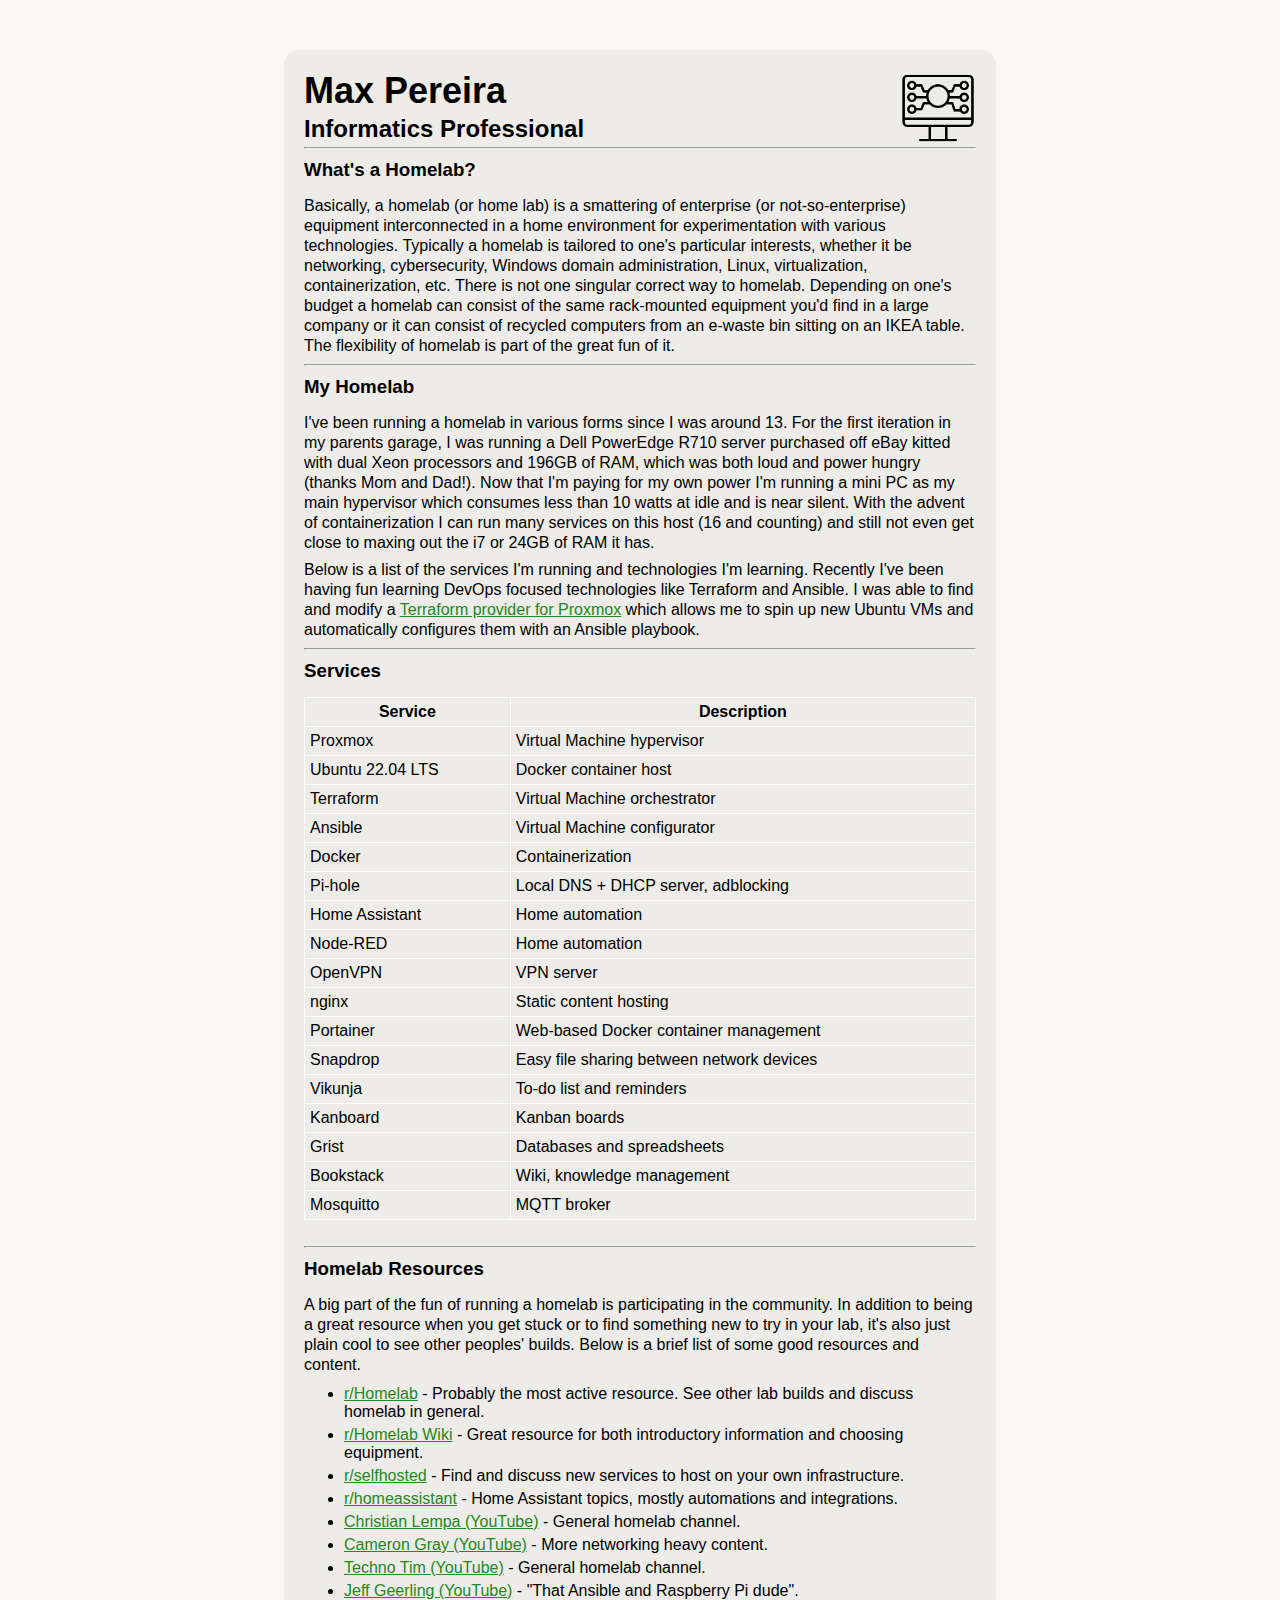
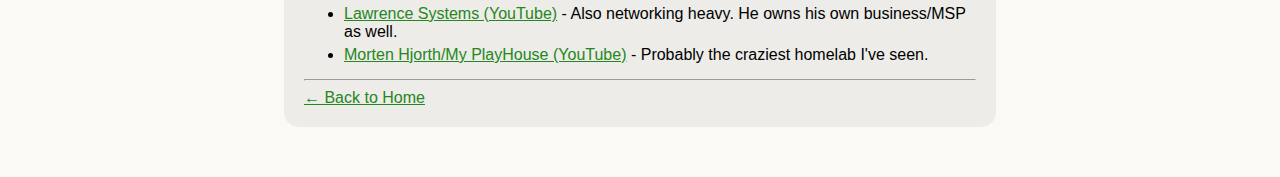
<file: articles/homelab/index.html>
<html>
<head>
	<title>Homelab | Max Pereira</title>
	<link rel="icon" type="image/png" href="../../favicon.png">
	<link rel="stylesheet" href="../../style.css">
	<script type="text/javascript" src="../../common.js"></script>
</head>
<body>
	<center>
		<div id="bigbox">
			<div id="content">
				<img src="../../informatics.png" id="infmIcon" align="right" width="76" height="76" alt="Icon of a computer screen showing a graph structure" title="Source: MindWorlds on Flaticon">
				<font id="name">Max Pereira</font>
				<font id="subheading"><p>Informatics Professional</p></font>
				<hr>
					<h3>What's a Homelab?</h3>
					<p>Basically, a homelab (or home lab) is a smattering of enterprise (or not-so-enterprise) equipment interconnected in a home environment for experimentation with various technologies. Typically a homelab is tailored to one's particular interests, whether it be networking, cybersecurity, Windows domain administration, Linux, virtualization, containerization, etc. There is not one singular correct way to homelab. Depending on one's budget a homelab can consist of the same rack-mounted equipment you'd find in a large company or it can consist of recycled computers from an e-waste bin sitting on an IKEA table. The flexibility of homelab is part of the great fun of it.</p>
					<hr>
					<h3>My Homelab</h3>
					<p>I've been running a homelab in various forms since I was around 13. For the first iteration in my parents garage, I was running a Dell PowerEdge R710 server purchased off eBay kitted with dual Xeon processors and 196GB of RAM, which was both loud and power hungry (thanks Mom and Dad!). Now that I'm paying for my own power I'm running a mini PC as my main hypervisor which consumes less than 10 watts at idle and is near silent. With the advent of containerization I can run many services on this host (16 and counting) and still not even get close to maxing out the i7 or 24GB of RAM it has.</p>
					<p>Below is a list of the services I'm running and technologies I'm learning. Recently I've been having fun learning DevOps focused technologies like Terraform and Ansible. I was able to find and modify a <a href="https://registry.terraform.io/providers/Telmate/proxmox/latest/docs">Terraform provider for Proxmox</a> which allows me to spin up new Ubuntu VMs and automatically configures them with an Ansible playbook.</p>
					<hr>
					<h3>Services</h3>
					<center>
						<table border="1" width="100%">
							<tr>
								<th>Service</th>
								<th>Description</th>
							</tr>
							<tr>
								<td>Proxmox</td>
								<td>Virtual Machine hypervisor</td>
							</tr>
							<tr>
								<td>Ubuntu 22.04 LTS</td>
								<td>Docker container host</td>
							</tr>
							<tr>
								<td>Terraform</td>
								<td>Virtual Machine orchestrator</td>
							</tr>
							<tr>
								<td>Ansible</td>
								<td>Virtual Machine configurator</td>
							</tr>
							<tr>
								<td>Docker</td>
								<td>Containerization</td>
							</tr>
							<tr>
								<td>Pi-hole</td>
								<td>Local DNS + DHCP server, adblocking</td>
							</tr>
							<tr>
								<td>Home Assistant</td>
								<td>Home automation</td>
							</tr>
							<tr>
								<td>Node-RED</td>
								<td>Home automation</td>
							</tr>
							<tr>
								<td>OpenVPN</td>
								<td>VPN server</td>
							</tr>
							<tr>
								<td>nginx</td>
								<td>Static content hosting</td>
							</tr>
							<tr>
								<td>Portainer</td>
								<td>Web-based Docker container management</td>
							</tr>	  
							<tr>
								<td>Snapdrop</td>
								<td>Easy file sharing between network devices</td>
							</tr>
							<tr>
								<td>Vikunja</td>
								<td>To-do list and reminders</td>
							</tr>
							<tr>
								<td>Kanboard</td>
								<td>Kanban boards</td>
							</tr>
							<tr>
								<td>Grist</td>
								<td>Databases and spreadsheets</td>
							</tr>
							<tr>
								<td>Bookstack</td>
								<td>Wiki, knowledge management</td>
							</tr>
							<tr>
								<td>Mosquitto</td>
								<td>MQTT broker</td>
							</tr>							
						</table>
						<br>
					</center>
					<hr>
					<h3>Homelab Resources</h3>
					<p>A big part of the fun of running a homelab is participating in the community. In addition to being a great resource when you get stuck or to find something new to try in your lab, it's also just plain cool to see other peoples' builds. Below is a brief list of some good resources and content.</p>
					<ul>
						<li><a href="https://old.reddit.com/r/homelab">r/Homelab</a> - Probably the most active resource. See other lab builds and discuss homelab in general.</li>
						<li><a href="https://old.reddit.com/r/homelab/wiki/index">r/Homelab Wiki</a> - Great resource for both introductory information and choosing equipment.</li>
						<li><a href="https://old.reddit.com/r/selfhosted">r/selfhosted</a> - Find and discuss new services to host on your own infrastructure.</li>
						<li><a href="https://old.reddit.com/r/homeassistant">r/homeassistant</a> - Home Assistant topics, mostly automations and integrations.</li>
						<li><a href="https://www.youtube.com/@christianlempa">Christian Lempa (YouTube)</a> - General homelab channel.</li>
						<li><a href="https://www.youtube.com/@camerongray1515">Cameron Gray (YouTube)</a> - More networking heavy content.</li>
						<li><a href="https://www.youtube.com/@TechnoTim">Techno Tim (YouTube)</a> - General homelab channel.</li>
						<li><a href="https://youtube.com/@JeffGeerling">Jeff Geerling (YouTube)</a> - "That Ansible and Raspberry Pi dude".</li>
						<li><a href="https://www.youtube.com/@LAWRENCESYSTEMS">Lawrence Systems (YouTube)</a> - Also networking heavy. He owns his own business/MSP as well.</li>
						<li><a href="https://www.youtube.com/c/MyPlayHouse">Morten Hjorth/My PlayHouse (YouTube)</a> - Probably the craziest homelab I've seen.</li>
					</ul>
				<hr>
				<a href="/">← Back to Home</a>
			</div>
		</div>
	</center>
</body>
</html>
</file>
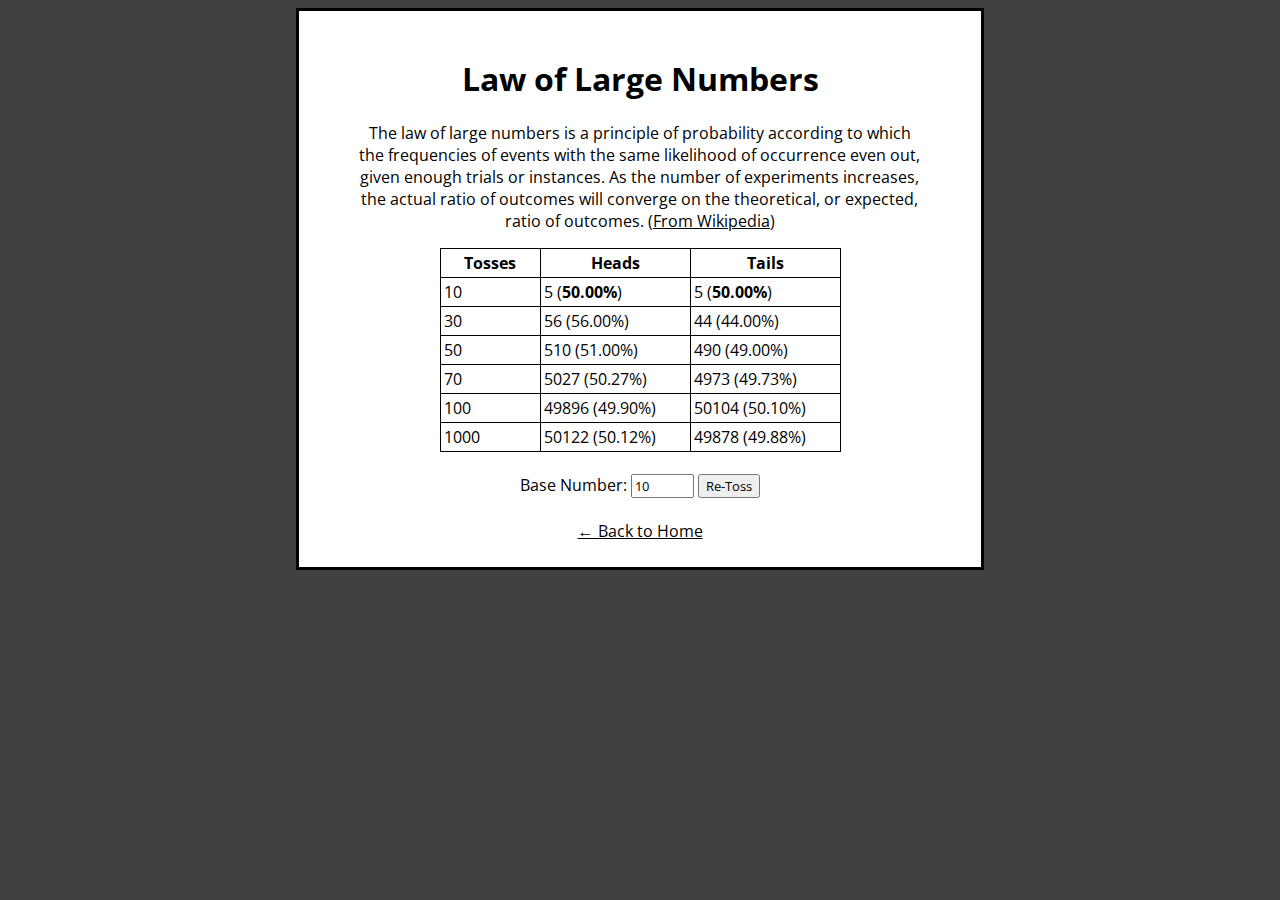
<file: experiments/lln/index.htm>
<html>
    <head>
        <title>Law of Large Numbers</title>
        <script src="lawoflarge.js"></script>
        <link rel="stylesheet" type="text/css" href="main.css">
    </head>
    <body>
    <center>
            <div id="parentContainer">
                <h1>Law of Large Numbers</h1>
                <p style="width: 90%;">The law of large numbers is a principle of probability according to which the frequencies of events with the same likelihood of occurrence even out, given enough trials or instances. As the number of experiments increases, the actual ratio of outcomes will converge on the theoretical, or expected, ratio of outcomes. (<a href="https://en.wikipedia.org/wiki/Law_of_large_numbers">From Wikipedia</a>)</p>
                <table border="1" style="table-layout: fixed;">
                            <colgroup>
                                <col style="width: 100px">
                                <col style="width: 150px">
                                <col style="width: 150px">
                            </colgroup>
                            <tr>
                                <th>Tosses</th>
                                <th>Heads</th>
                                <th>Tails</th>
                            </tr>
                            <tr>
                                <td id="tosses1"></td>
                                <td id="heads1"></td>
                                <td id="tails1"></td>
                            </tr>
                            <tr>
                                <td id="tosses2"></td>
                                <td id="heads2"></td>
                                <td id="tails2"></td>
                            </tr>
                            <tr>
                                <td id="tosses3"></td>
                                <td id="heads3"></td>
                                <td id="tails3"></td>
                            </tr>
                            <tr>
                                <td id="tosses4"></td>
                                <td id="heads4"></td>
                                <td id="tails4"></td>
                            </tr>
                            <tr>
                                <td id="tosses5"></td>
                                <td id="heads5"></td>
                                <td id="tails5"></td>
                            </tr>
                            <tr>
                                <td id="tosses6"></td>
                                <td id="heads6"></td>
                                <td id="tails6"></td>
                            </tr>
                        </table>
                        <br>
                <label for="baseNumber">Base Number:</label>
                <input id="baseNumber" maxlength="5" size="5" value="10" type="text">
                <input type="button" onclick="rerollBtn();" value="Re-Toss">
                <br><br>
                        <a href="/">← Back to Home</a>
                <br>
           </div>
        </center>
    </body>
</html>
</file>
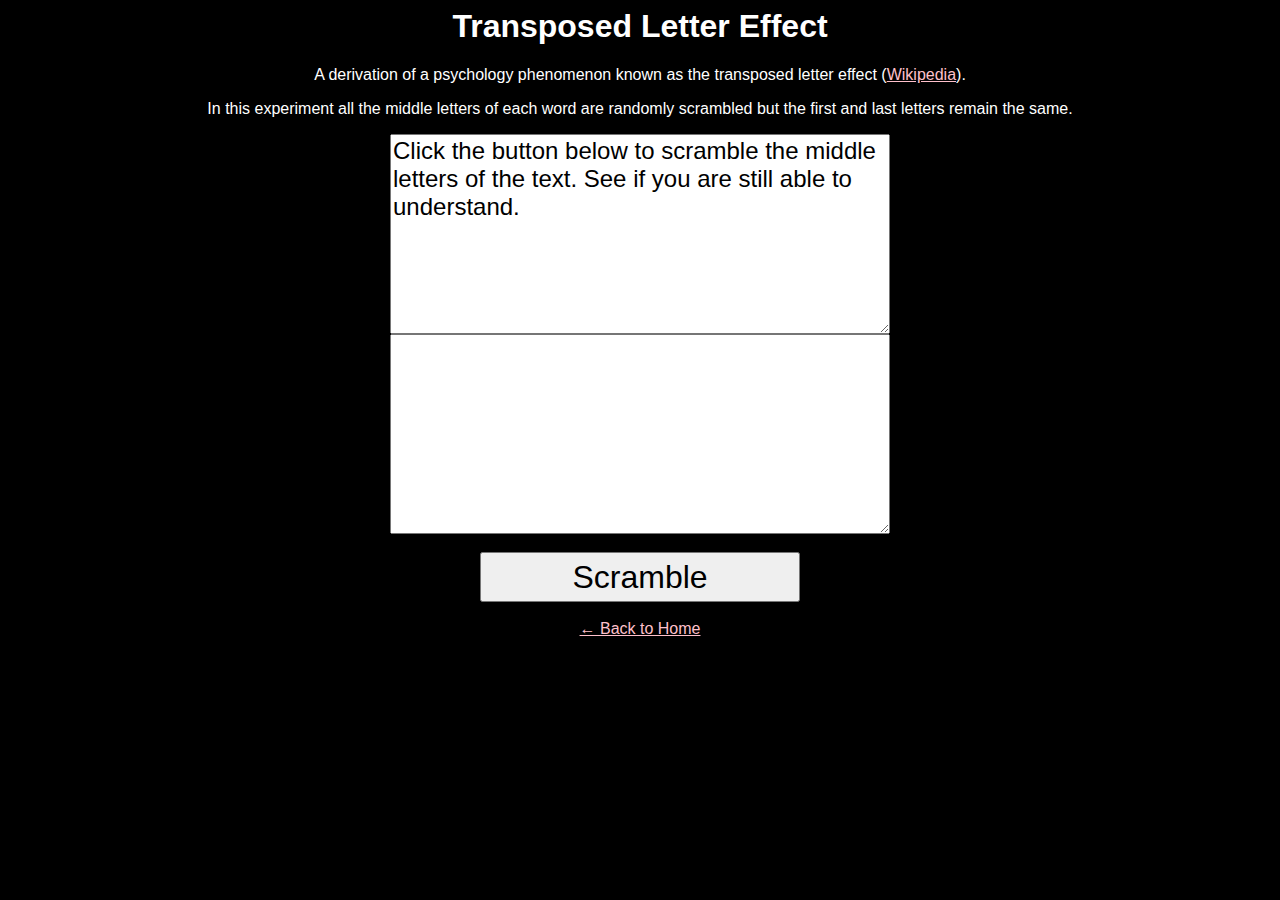
<file: experiments/scramble/index.html>
<html>
    <head>
        <title>Scramble</title>
        <style>
            #goBtn {
                width: 320px;
                height: 50px;
                font-size: 24pt;
            }

            textarea {
                width: 500px;
                height: 200px;
                font-size: 18pt;
                font-family: sans-serif;
            }

            body {
                color: white;
                font-family: sans-serif;
            }

            a {
                color: pink;
            }

        </style>
        <script type="text/javascript">
            // https://stackoverflow.com/questions/2450954/how-to-randomize-shuffle-a-javascript-array
            function shuffle(array) {
                let currentIndex = array.length,  randomIndex;
        
                while (currentIndex != 0) {
                    randomIndex = Math.floor(Math.random() * currentIndex);
                    currentIndex--;
                    [array[currentIndex], array[randomIndex]] = [
                    array[randomIndex], array[currentIndex]];
                }
        
                return array;
            }
        
            function doScramble() {
                inArray = document.getElementById("input").value.split(" ")
        
                var outArray = []
        
                for (var i=0; i<inArray.length; i++) {
                    wordSplit = inArray[i].split("")
                    var word = ""
                    var midLetters = []
        
                    for (var x=0; x<=wordSplit.length; x++) {
                        if (x==0) {
                            word = word + wordSplit[x]
                        } else if (x < wordSplit.length-1) {
                            midLetters.push(wordSplit[x])
                        } else if (x > wordSplit.length-1) {
                            midRandom = shuffle(midLetters)
                            for (var a=0; a<midRandom.length; a++) {
                                word = word + midRandom[a]
                            }
                            word = word + wordSplit[x-1]
                        }
                    }
                    outArray.push(word)
                }
        
                var finalString = ""
                for (var y=0; y<outArray.length; y++) {
                    finalString += outArray[y] + " "
                    
                }
                document.getElementById("output").value = finalString
            }    
        </script>
    </head>
</html>
<body bgcolor="black">
    <center>
        <h1>Transposed Letter Effect</h1>
        <p>A derivation of a psychology phenomenon known as the transposed letter effect (<a href="https://en.wikipedia.org/wiki/Transposed_letter_effect">Wikipedia</a>).</p>
        <p>In this experiment all the middle letters of each word are randomly scrambled but the first and last letters remain the same.</p>
        <textarea id="input">Click the button below to scramble the middle letters of the text. See if you are still able to understand.</textarea>
        <br>
        <textarea id="output"></textarea>
        <br><br>
        <input type="button" id="goBtn" value="Scramble" onclick="doScramble();"></input>
        <br><br>
        <a href="/">← Back to Home</a>
    </center>
</body>
</html>
</file>
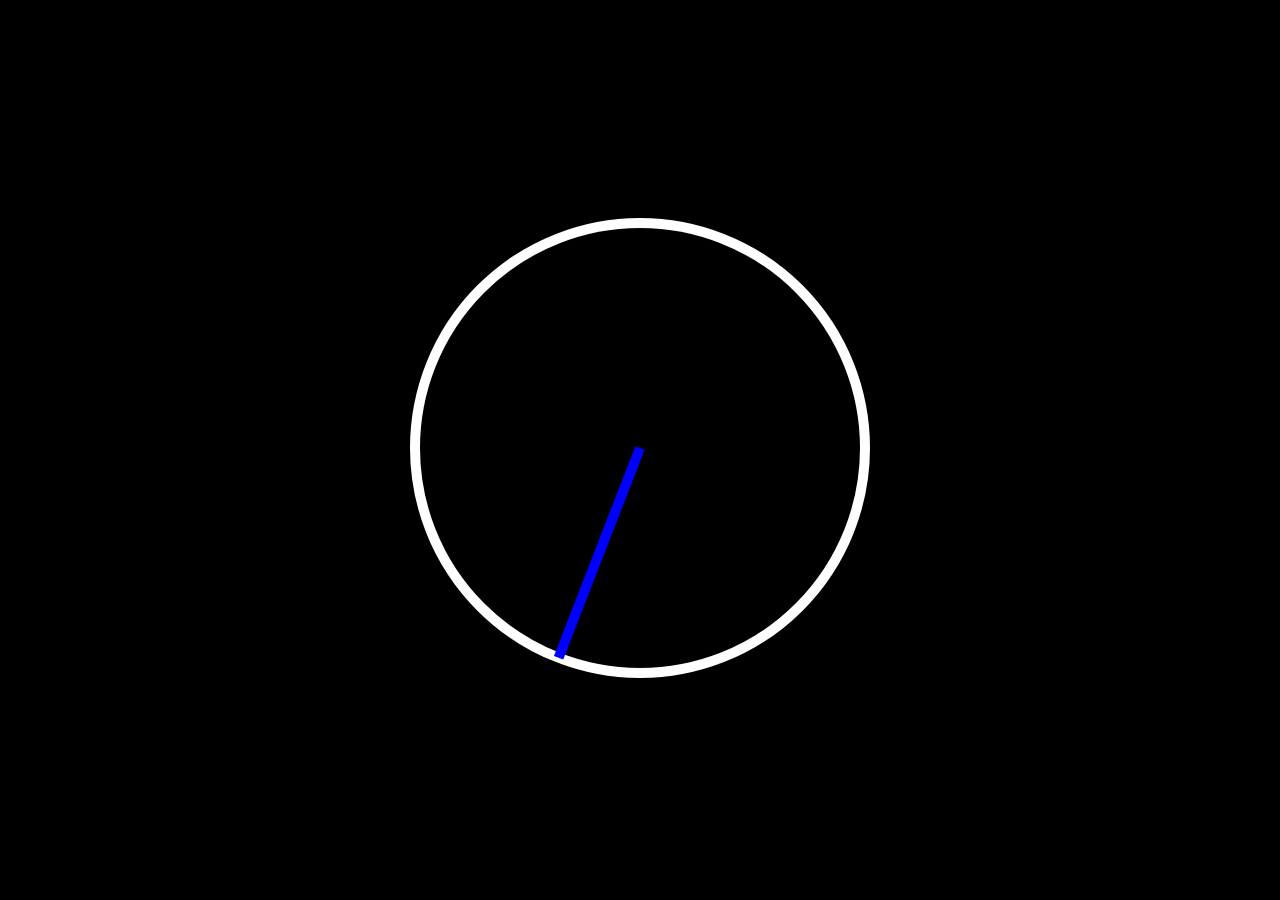
<file: experiments/yearclock/index.html>
<!DOCTYPE html>
<html lang="en">
<head>
    <meta charset="UTF-8">
    <meta name="viewport" content="width=device-width, initial-scale=1.0">
    <title>Year Clock</title>
    <style>
        body {
            display: flex;
            justify-content: center;
            align-items: center;
            height: 100vh;
            margin: 0;
            background-color: #000;
        }
        .needle {
            transform-origin: 50% 50%;
        }
		.info-box {
            position: absolute;
            top: 50%;
            left: 50%;
            transform: translate(-50%, -50%);
            padding: 10px;
            background: rgba(0, 0, 0, 0.7);
            color: white;
            border-radius: 5px;
            text-align: center;
			font-family: sans-serif;
			font-size: 32px;
			line-height: 38px;
			opacity: 0;
            visibility: hidden;
            transition: opacity 0.2s, visibility 0.2s;
        }
        .clock-container {
            position: relative;
        }
        .clock-container:hover .info-box {
            opacity: 1;
            visibility: visible;
        }
    </style>
</head>
<body>
    <div class="clock-container">
		<svg width="500" height="500" viewBox="0 0 100 100">
			<circle cx="50" cy="50" r="45" stroke="white" stroke-width="2" fill="none" />
			<line x1="50" y1="50" x2="50" y2="5" stroke="blue" stroke-width="2" class="needle" />
		</svg>
		<div class="info-box">
            <div id="day-of-year"></div>
            <div id="percentage"></div>
            <div id="degrees"></div>
        </div>
	</div>
    <script>
        function getDayOfYear() {
            const now = new Date();
            const start = new Date(now.getFullYear(), 0, 0);
            const diff = now - start;
            const oneDay = 1000 * 60 * 60 * 24;
            return Math.floor(diff / oneDay);
        }

        function updateNeedle() {
            const dayOfYear = getDayOfYear();
            const degrees = (dayOfYear / 365) * 360;
			const percentage = (dayOfYear / 365) * 100;
			console.log(degrees);
            const needle = document.querySelector('.needle');
            needle.setAttribute('transform', `rotate(${degrees})`);
			
			document.getElementById('day-of-year').textContent = `Day ${dayOfYear}`;
            document.getElementById('percentage').textContent = `${percentage.toFixed(2)}%`;
            document.getElementById('degrees').textContent = `${degrees.toFixed(2)}°`;

        }

        updateNeedle();
    </script>
</body>
</html>
</file>
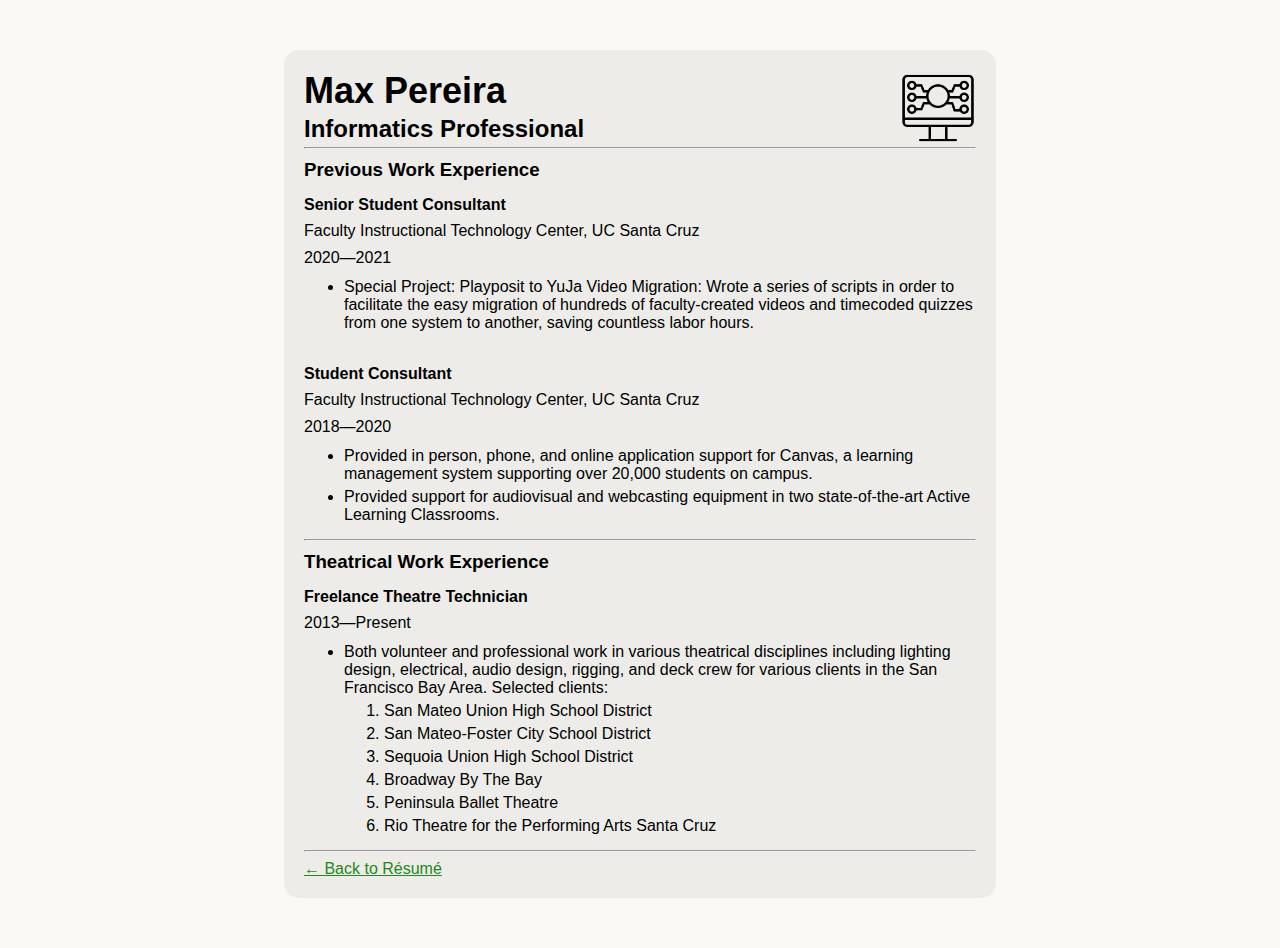
<file: other.html>
<html>
<head>
	<title>Max Pereira</title>
	<link rel="icon" type="image/png" href="favicon.png">
	<link rel="stylesheet" href="style.css">
	<script type="text/javascript" src="common.js"></script>
</head>
<body>
	<center>
		<div id="bigbox">
			<div id="content">
				<img src="informatics.png" id="infmIcon" align="right" width="76" height="76" alt="Icon of a computer screen showing a graph structure" title="Source: MindWorlds on Flaticon">
				<font id="name">Max Pereira</font>
				<font id="subheading"><p>Informatics Professional</p></font>
				<hr>
				<h3>Previous Work Experience</h3>
				<b>Senior Student Consultant</b>
				<p>Faculty Instructional Technology Center, UC Santa Cruz</p>
				<p>2020—2021</p>
				<ul>
					<li>Special Project: Playposit to YuJa Video Migration: Wrote a series of scripts in order to facilitate the easy migration of hundreds of faculty-created videos and timecoded quizzes from one system to another, saving countless labor hours.</li>
				</ul>
				<br>
				<b>Student Consultant</b>
				<p>Faculty Instructional Technology Center, UC Santa Cruz</p>
				<p>2018—2020</p>
				<ul>
					<li>Provided in person, phone, and online application support for Canvas, a learning management system supporting over 20,000 students on campus.</li>
					<li>Provided support for audiovisual and webcasting equipment in two state-of-the-art Active Learning Classrooms.</li>
				</ul>	
				<hr>
				<h3>Theatrical Work Experience</h3>
				<b>Freelance Theatre Technician</b>
				<p>2013—Present</p>
				<ul>
					<li>Both volunteer and professional work in various theatrical disciplines including lighting design, electrical, audio design, rigging, and deck crew for various clients in the San Francisco Bay Area. Selected clients:</li>
					<ol>
						<li>San Mateo Union High School District</li>
						<li>San Mateo-Foster City School District</li>
						<li>Sequoia Union High School District</li>
						<li>Broadway By The Bay</li>
						<li>Peninsula Ballet Theatre</li>
						<li>Rio Theatre for the Performing Arts Santa Cruz</li>
				</ul>
				<hr>
				<a href="/resume.html">← Back to Résumé</a>
			</div>
		</div>
	</center>
</body>
</html>
</file>
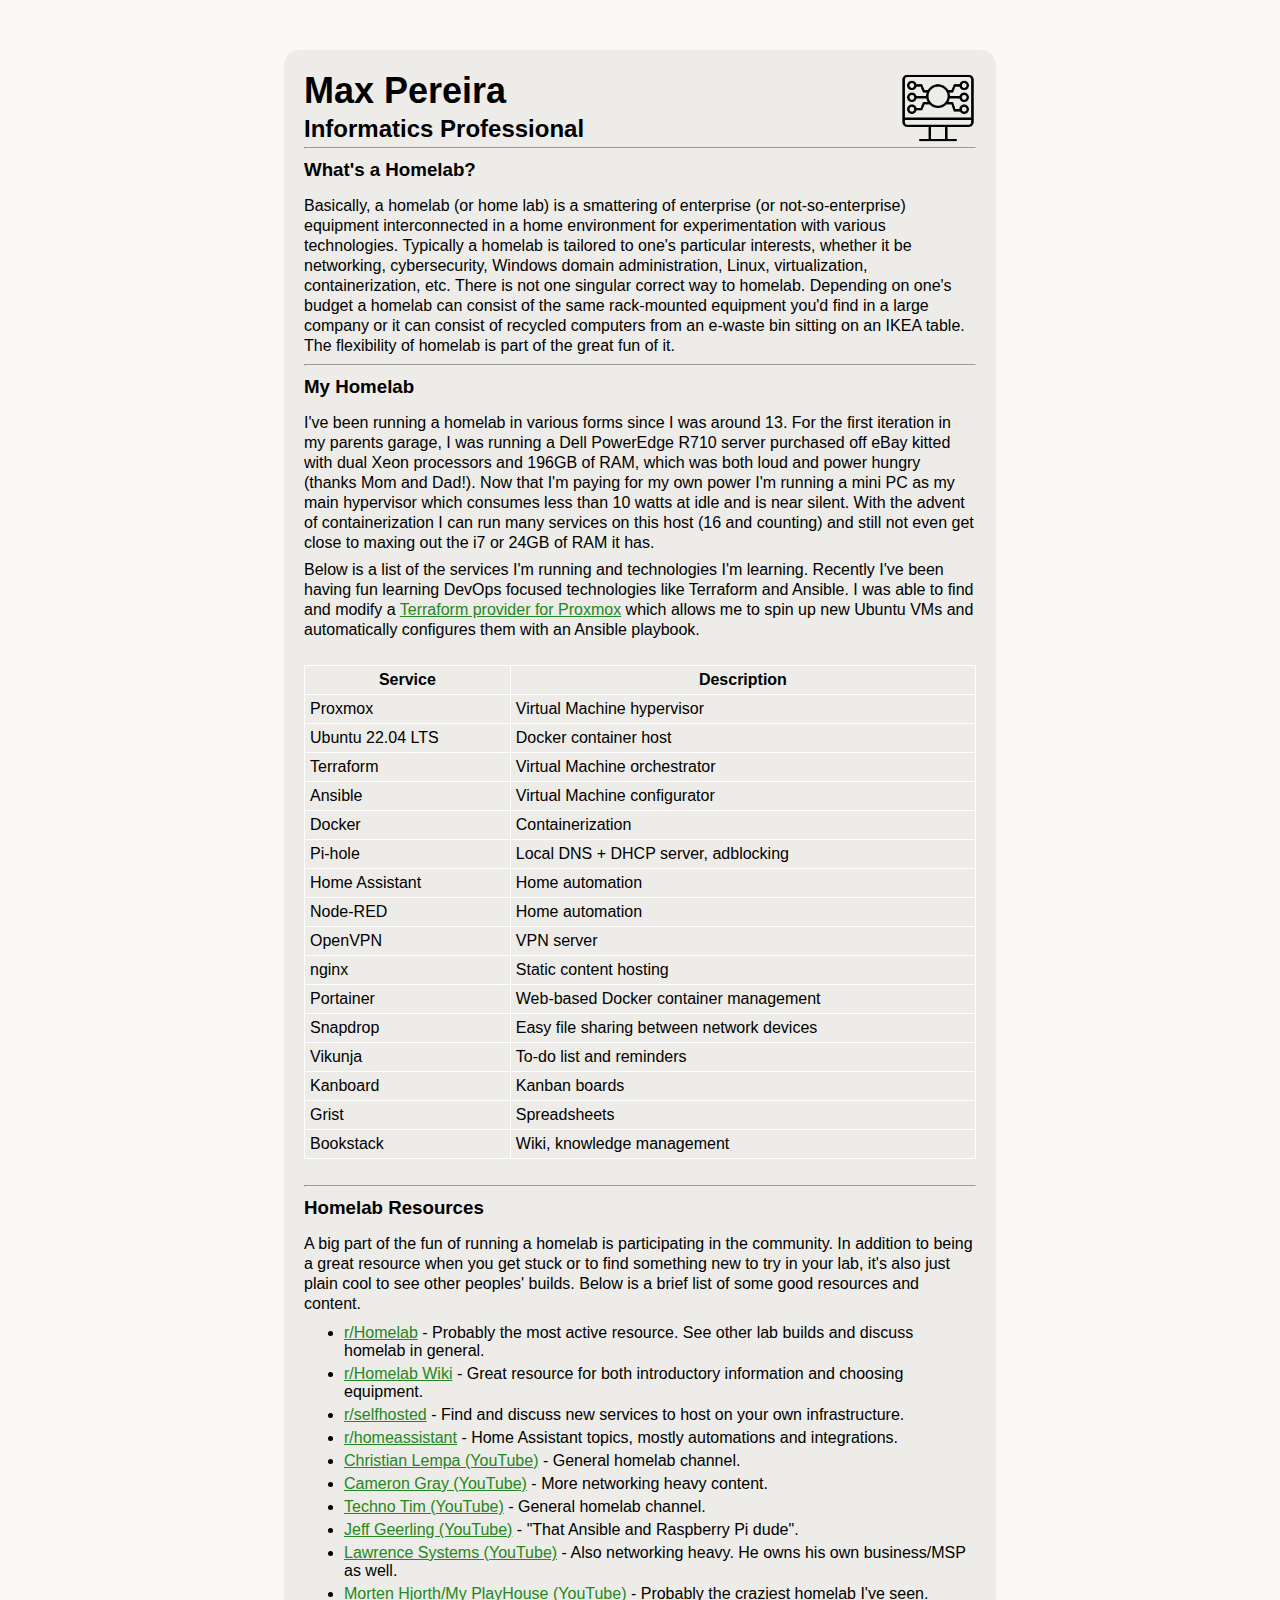
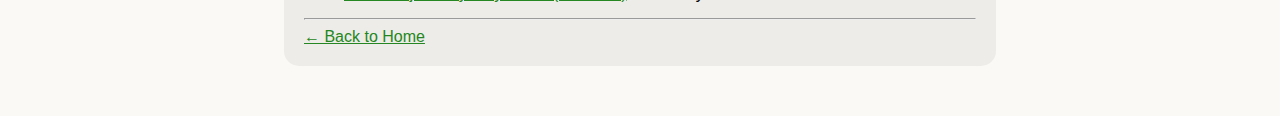
<file: articles/homelab.html>
<html>
<head>
	<title>Homelab | Max Pereira</title>
	<link rel="icon" type="image/png" href="../favicon.png">
	<link rel="stylesheet" href="../style.css">
	<script type="text/javascript" src="../common.js"></script>
</head>
<body>
	<center>
		<div id="bigbox">
			<div id="content">
				<img src="../informatics.png" id="infmIcon" align="right" width="76" height="76" alt="Icon of a computer screen showing a graph structure" title="Source: MindWorlds on Flaticon">
				<font id="name">Max Pereira</font>
				<font id="subheading"><p>Informatics Professional</p></font>
				<hr>
					<h3>What's a Homelab?</h3>
					<p>Basically, a homelab (or home lab) is a smattering of enterprise (or not-so-enterprise) equipment interconnected in a home environment for experimentation with various technologies. Typically a homelab is tailored to one's particular interests, whether it be networking, cybersecurity, Windows domain administration, Linux, virtualization, containerization, etc. There is not one singular correct way to homelab. Depending on one's budget a homelab can consist of the same rack-mounted equipment you'd find in a large company or it can consist of recycled computers from an e-waste bin sitting on an IKEA table. The flexibility of homelab is part of the great fun of it.</p>
					<hr>
					<h3>My Homelab</h3>
					<p>I've been running a homelab in various forms since I was around 13. For the first iteration in my parents garage, I was running a Dell PowerEdge R710 server purchased off eBay kitted with dual Xeon processors and 196GB of RAM, which was both loud and power hungry (thanks Mom and Dad!). Now that I'm paying for my own power I'm running a mini PC as my main hypervisor which consumes less than 10 watts at idle and is near silent. With the advent of containerization I can run many services on this host (16 and counting) and still not even get close to maxing out the i7 or 24GB of RAM it has.</p>
					<p>Below is a list of the services I'm running and technologies I'm learning. Recently I've been having fun learning DevOps focused technologies like Terraform and Ansible. I was able to find and modify a <a href="https://registry.terraform.io/providers/Telmate/proxmox/latest/docs">Terraform provider for Proxmox</a> which allows me to spin up new Ubuntu VMs and automatically configures them with an Ansible playbook.</p>
					<br>
					<center>
						<table border="1">
							<tr>
								<th>Service</th>
								<th>Description</th>
							</tr>
							<tr>
								<td>Proxmox</td>
								<td>Virtual Machine hypervisor</td>
							</tr>
							<tr>
								<td>Ubuntu 22.04 LTS</td>
								<td>Docker container host</td>
							</tr>
							<tr>
								<td>Terraform</td>
								<td>Virtual Machine orchestrator</td>
							</tr>
							<tr>
								<td>Ansible</td>
								<td>Virtual Machine configurator</td>
							</tr>
							<tr>
								<td>Docker</td>
								<td>Containerization</td>
							</tr>
							<tr>
								<td>Pi-hole</td>
								<td>Local DNS + DHCP server, adblocking</td>
							</tr>
							<tr>
								<td>Home Assistant</td>
								<td>Home automation</td>
							</tr>
							<tr>
								<td>Node-RED</td>
								<td>Home automation</td>
							</tr>
							<tr>
								<td>OpenVPN</td>
								<td>VPN server</td>
							</tr>
							<tr>
								<td>nginx</td>
								<td>Static content hosting</td>
							</tr>
							<tr>
								<td>Portainer</td>
								<td>Web-based Docker container management</td>
							</tr>	  
							<tr>
								<td>Snapdrop</td>
								<td>Easy file sharing between network devices</td>
							</tr>
							<tr>
								<td>Vikunja</td>
								<td>To-do list and reminders</td>
							</tr>
							<tr>
								<td>Kanboard</td>
								<td>Kanban boards</td>
							</tr>
							<tr>
								<td>Grist</td>
								<td>Spreadsheets</td>
							</tr>
							<tr>
								<td>Bookstack</td>
								<td>Wiki, knowledge management</td>
							</tr>
						</table>
						<br>
					</center>
					<hr>
					<h3>Homelab Resources</h3>
					<p>A big part of the fun of running a homelab is participating in the community. In addition to being a great resource when you get stuck or to find something new to try in your lab, it's also just plain cool to see other peoples' builds. Below is a brief list of some good resources and content.</p>
					<ul>
						<li><a href="https://old.reddit.com/r/homelab">r/Homelab</a> - Probably the most active resource. See other lab builds and discuss homelab in general.</li>
						<li><a href="https://old.reddit.com/r/homelab/wiki/index">r/Homelab Wiki</a> - Great resource for both introductory information and choosing equipment.</li>
						<li><a href="https://old.reddit.com/r/selfhosted">r/selfhosted</a> - Find and discuss new services to host on your own infrastructure.</li>
						<li><a href="https://old.reddit.com/r/homeassistant">r/homeassistant</a> - Home Assistant topics, mostly automations and integrations.</li>
						<li><a href="https://www.youtube.com/@christianlempa">Christian Lempa (YouTube)</a> - General homelab channel.</li>
						<li><a href="https://www.youtube.com/@camerongray1515">Cameron Gray (YouTube)</a> - More networking heavy content.</li>
						<li><a href="https://www.youtube.com/@TechnoTim">Techno Tim (YouTube)</a> - General homelab channel.</li>
						<li><a href="https://youtube.com/@JeffGeerling">Jeff Geerling (YouTube)</a> - "That Ansible and Raspberry Pi dude".</li>
						<li><a href="https://www.youtube.com/@LAWRENCESYSTEMS">Lawrence Systems (YouTube)</a> - Also networking heavy. He owns his own business/MSP as well.</li>
						<li><a href="https://www.youtube.com/c/MyPlayHouse">Morten Hjorth/My PlayHouse (YouTube)</a> - Probably the craziest homelab I've seen.</li>
					</ul>
				<hr>
				<a href="/">← Back to Home</a>
			</div>
		</div>
	</center>
</body>
</html>
</file>
<file: style.css>
body { font-family: Sans-Serif; background-color: #FAF9F6; margin: 50px auto; max-width: 800px; }
p { margin-top: 7px; margin-bottom: 7px; line-height: 20px; }
li { margin-top: 5px; margin-bottom: 5px; }
h3,h2,h1,ul { margin-top: 10px; margin-bottom: 15px; }
a:link,a:visited { color: #248721; }
a:hover { color: #175616; }
a:active { color: turquoise; }
#content { text-align: left; margin-top: 70px; max-width: 42em; margin:15 auto; background-color: #edece8; border-radius: 15px; padding: 20px;}
#work1 { margin-left: 24px; margin-top: 10px; margin-bottom: 10px; }
#hello { font-weight: bold; font-size: 30px; }
#name { font-weight: bold; font-size: 36px; }
#subheading { font-weight: bold; font-size: 24px; }
#mePhoto { padding-right: 5px; border-radius: 10px; }

@media (prefers-color-scheme: dark) {
    body { background-color: black; color: #FAF9F6; }
    a:link,a:visited { color: #248721; }
    a:hover { color: #175616; }
    a:active { color: turquoise; }
    #infmIcon { filter: invert(1); }
	#content { background-color: #212121; border-radius: 15px; padding: 20px; }
}

code {
    font-size: 13pt;
}

table, th, td {
  border: 1px solid white;
  border-collapse: collapse;
  padding: 5px;
}

table {
	width: 100%;
}

#particles-js {
	position: fixed;
	top: 0;
	left: 0;
	width: 100%;
	height: 100%;
	z-index: -1;
	background-color: #0a0a0a;
}
</file>
<file: experiments/lln/main.css>
@import url('https://fonts.googleapis.com/css?family=Open+Sans');

* {
    font-family: 'Open Sans', sans-serif;
}

body {
    background-color: rgb(65, 65, 65);
}

#logo {
    font-size: 64px;
}

a:link, a:visited {
    color: black;
}

a:hover {
    color: green;
}

a:active {
    color: darkred;
}

th, td {
    padding: 3px;
}

table, th, td {
    border-collapse: collapse;
    border: 1px solid black;
 }

#parentContainer {
    background-color: white;
    width: 50%;
    margin: auto;
    width: 50%;
    border: 3px solid black;
    padding: 25px;
}
</file>
